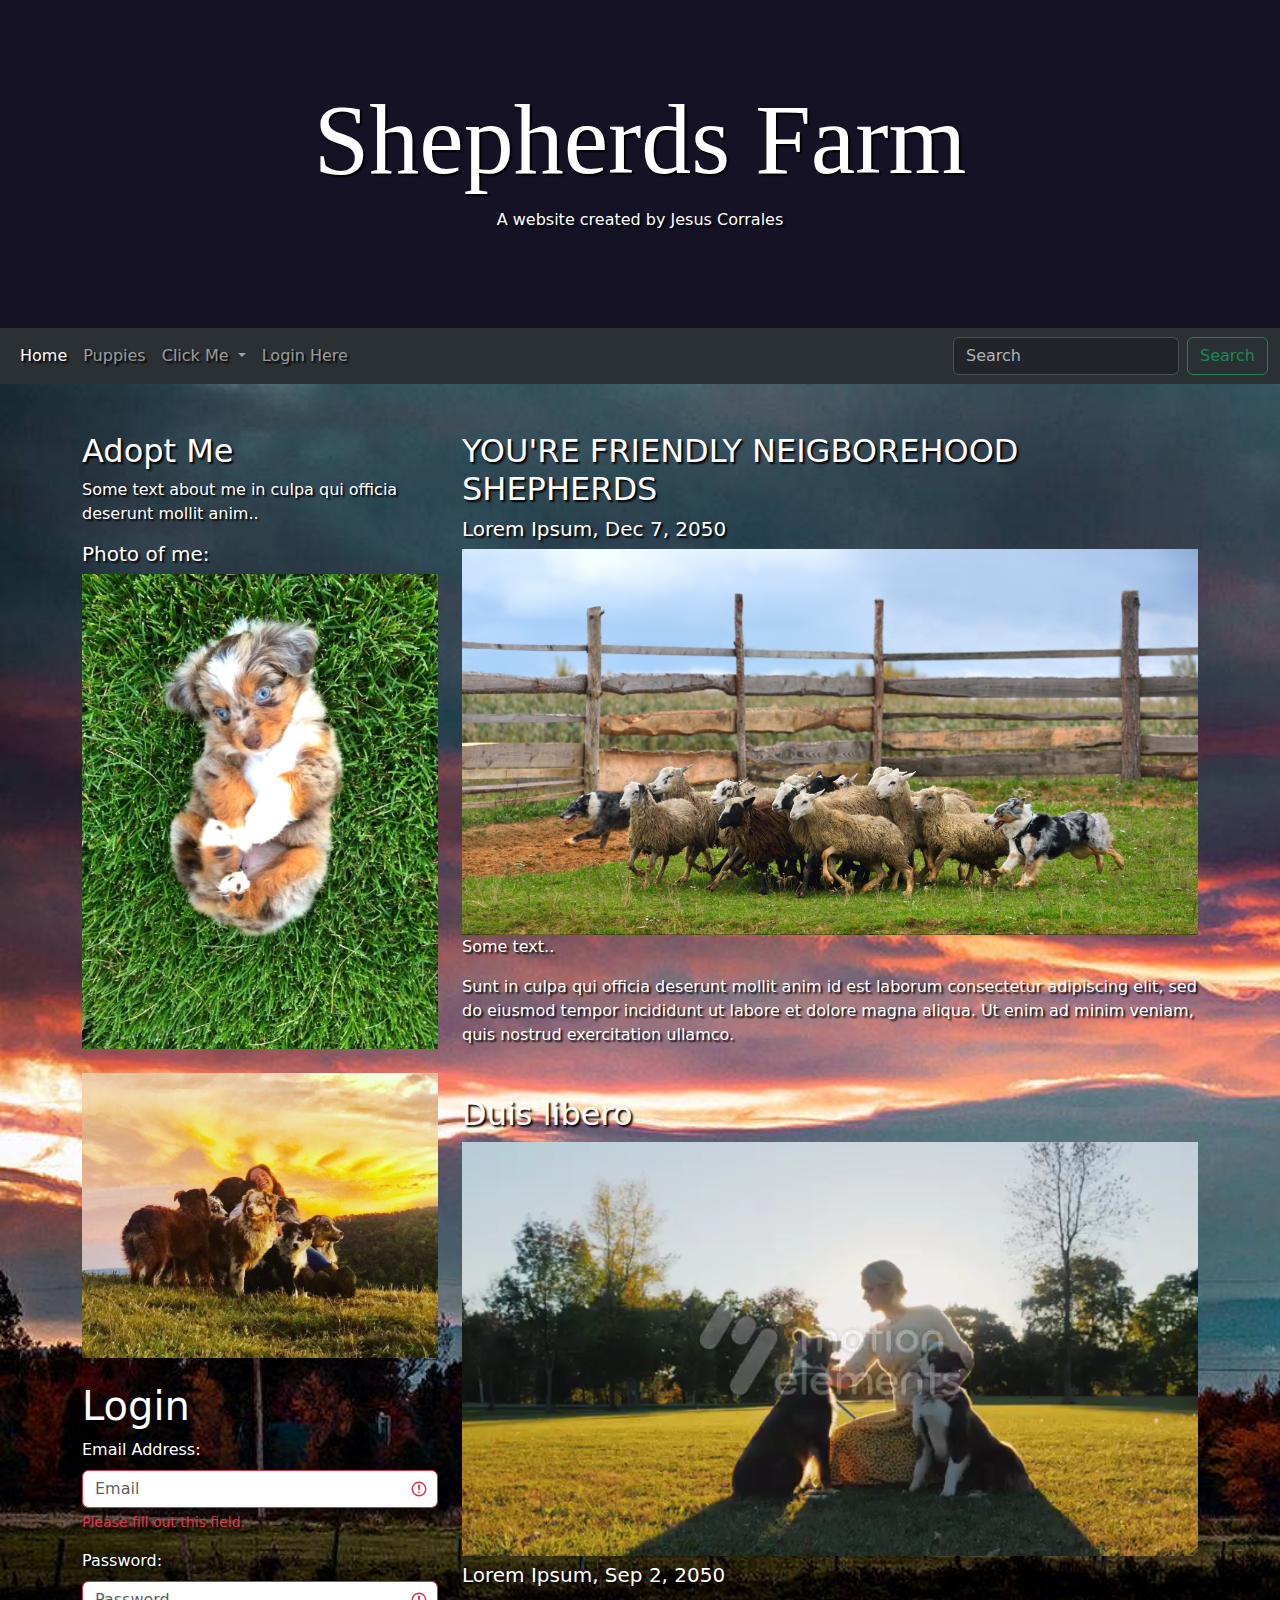
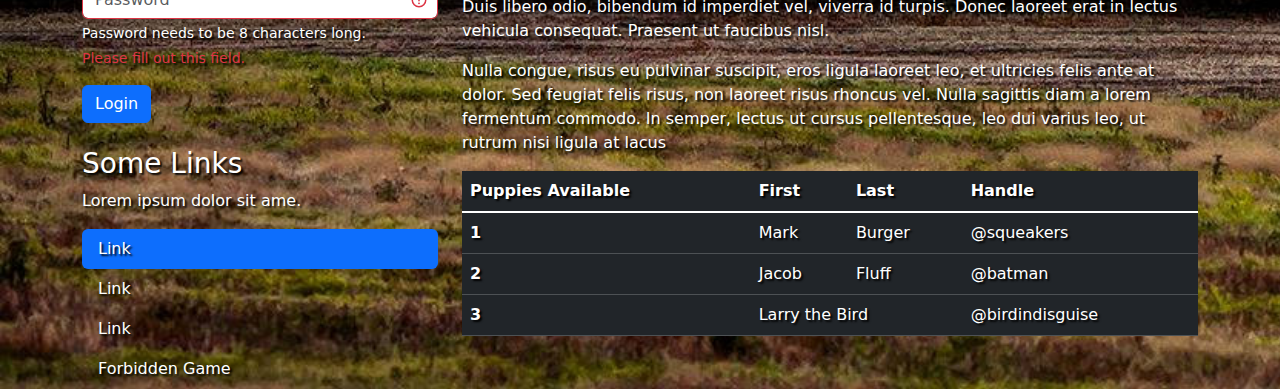
<file: index.html>
<!DOCTYPE html>
<html lang="en">

<head>
    <meta charset="UTF-8">
    <meta name="viewport" content="width=device-width, initial-scale=1.0">
    <title>Document</title>
    <!-- Bootstrap -->
    <link href="https://cdn.jsdelivr.net/npm/bootstrap@5.3.3/dist/css/bootstrap.min.css" rel="stylesheet"
        integrity="sha384-QWTKZyjpPEjISv5WaRU9OFeRpok6YctnYmDr5pNlyT2bRjXh0JMhjY6hW+ALEwIH" crossorigin="anonymous">
    <script src="https://cdn.jsdelivr.net/npm/bootstrap@5.3.3/dist/js/bootstrap.bundle.min.js"
        integrity="sha384-YvpcrYf0tY3lHB60NNkmXc5s9fDVZLESaAA55NDzOxhy9GkcIdslK1eN7N6jIeHz"
        crossorigin="anonymous"></script>

</head>

<body>
    <div style="padding: 80px; text-align: center; background: #151226; color: white; text-shadow: 2px 2px 2px black">
        <h1 style="font-size: 100px;font-family: cursive;"> Shepherds Farm</h1>
        <p>A website created by Jesus Corrales</p>
    </div>
    <div style="background-image: url('./images/3.jpg'); background-size: cover;">
        <!-- Navbar -->
        <nav style="text-shadow: 2px 2px 2px black" class="navbar navbar-expand-lg bg-body-tertiary"
            data-bs-theme="dark">
            <div class="container-fluid">

                <button class="navbar-toggler" type="button" data-bs-toggle="collapse"
                    data-bs-target="#navbarSupportedContent" aria-controls="navbarSupportedContent"
                    aria-expanded="false" aria-label="Toggle navigation">
                    <span class="navbar-toggler-icon"></span>
                </button>
                <div class="collapse navbar-collapse" id="navbarSupportedContent">
                    <ul class="navbar-nav me-auto mb-2 mb-lg-0">
                        <li class="nav-item">
                            <a class="nav-link active" aria-current="page" href="#">Home</a>
                        </li>
                        <li class="nav-item">
                            <a class="nav-link" href="about.html"> Puppies</a>
                        </li>
                        <li class="nav-item dropdown">
                            <a class="nav-link dropdown-toggle" href="#" role="button" data-bs-toggle="dropdown"
                                aria-expanded="false">
                                Click Me
                            </a>
                            <ul class="dropdown-menu">
                                <li><a class="dropdown-item" href="https://flukeout.github.io">Now click me</a></li>
                                <li><a class="dropdown-item" href="./contact.html">Adoption Form</a></li>
                                <li>
                                    <hr class="dropdown-divider">
                                </li>
                                <li><a class="dropdown-item" href="#">Something else here</a></li>
                            </ul>
                        </li>
                        <li class="nav-item">
                            <a class="nav-link" href="#login-form"> Login Here</a>
                        </li>
                    </ul>
                    <form class="d-flex" role="search">
                        <input class="form-control me-2" type="search" placeholder="Search" aria-label="Search">
                        <button class="btn btn-outline-success" type="submit">Search</button>
                    </form>
                </div>
            </div>
        </nav>

        <div style="text-shadow: 2px 2px 2px black" class="container mt-5 text-white">
            <div class="row">
                <div class="col-sm-4">
                    <h2>Adopt Me</h2>
                    <p>Some text about me in culpa qui officia deserunt mollit anim..</p>
                    <h5>Photo of me:</h5>
                    <img src="./images/2.webp" class="img-fluid" alt="2">
                    <br> <br>
                    <img src="./images/9.jpeg" class="img-fluid" alt="2">
                    <br> <br>
                    <h1>Login </h1>
                    <form id="login-form" class="was-validated text-white">
                        <!-- Email Address Input -->
                        <div class="mb-3">
                            <label for="email" class="form-label">
                                Email Address:
                            </label>
                            <input type="email" class="form-control" id="email" placeholder="Email" required />
                            <div class="valid-feedback">
                                Valid Email id
                            </div>
                            <div class="invalid-feedback">
                                Please fill out this field.
                            </div>
                        </div>
                        <!-- Password Input -->
                        <div style="text-shadow: 2px 2px 2px black" class="mb-3">
                            <label for="password" class="form-label">
                                Password:
                            </label>
                            <input type="password" class="form-control" id="password" placeholder="Password"
                                minlength="8" required />
                            <div class="form-text text-white" id="password-help-block">
                                Password needs to be 8 characters long.
                            </div>
                            <div class="valid-feedback">
                                Valid Password.
                            </div>
                            <div class="invalid-feedback">
                                Please fill out this field.
                            </div>
                        </div>

                        <button type="submit" class="btn btn-primary ">
                            Login
                        </button>
                    </form>
                    <h3 class="mt-4">Some Links</h3>
                    <p>Lorem ipsum dolor sit ame.</p>
                    <ul class="nav nav-pills flex-column text-white">
                        <li class="nav-item">
                            <a class="nav-link active" href="#">Link</a>
                        </li>
                        <li class="nav-item">
                            <a class="nav-link text-white" href="#">Link</a>
                        </li>
                        <li class="nav-item">
                            <a class="nav-link text-white" href="#">Link</a>
                        </li>
                        <li class="nav-item">
                            <a class="nav-link text-white" href="https://flexboxfroggy.com/#en">Forbidden Game</a>
                        </li>
                    </ul>

                    <hr class="d-sm-none">
                </div>
                <div style="text-shadow: 2px 2px 2px black" class="col-sm-8">
                    <h2>YOU'RE FRIENDLY NEIGBOREHOOD SHEPHERDS</h2>
                    <h5>Lorem Ipsum, Dec 7, 2050</h5>
                    <img src="./images/1.webp" class="img-fluid" alt="1">
                    <p>Some text..</p>
                    <p>Sunt in culpa qui officia deserunt mollit anim id est laborum consectetur adipiscing elit, sed do
                        eiusmod tempor incididunt ut labore et dolore magna aliqua. Ut enim ad minim veniam, quis
                        nostrud
                        exercitation ullamco.</p>

                    <h2 class="mt-5">Duis libero</h2>
                    <video width="100%" autoplay loop muted>
                        <source src="./images/5.mp4" type="video/mp4">
                        Your browser does not support the video tag.
                    </video>
                    <h5>Lorem Ipsum, Sep 2, 2050</h5>
                    <p>Duis libero odio, bibendum id imperdiet vel, viverra id turpis. Donec laoreet erat in lectus
                        vehicula consequat. Praesent ut faucibus nisl.</p>
                    <p>Nulla congue, risus eu pulvinar suscipit, eros ligula laoreet leo, et ultricies felis ante at
                        dolor. Sed feugiat felis risus, non laoreet risus rhoncus vel. Nulla sagittis diam a lorem
                        fermentum commodo. In semper, lectus ut cursus pellentesque, leo dui varius leo, ut rutrum nisi
                        ligula at lacus</p>
                    <!-- Table -->
                    <table class="table table-dark table-hover">
                        <thead>
                            <tr>
                                <th scope="col">Puppies Available</th>
                                <th scope="col">First</th>
                                <th scope="col">Last</th>
                                <th scope="col">Handle</th>
                            </tr>
                        </thead>
                        <tbody class="table-group-divider">
                            <tr>
                                <th scope="row">1</th>
                                <td>Mark</td>
                                <td>Burger</td>
                                <td>@squeakers</td>
                            </tr>
                            <tr>
                                <th scope="row">2</th>
                                <td>Jacob</td>
                                <td>Fluff</td>
                                <td>@batman</td>
                            </tr>
                            <tr>
                                <th scope="row">3</th>
                                <td colspan="2">Larry the Bird</td>
                                <td>@birdindisguise</td>
                            </tr>
                        </tbody>
                    </table>
                </div>
            </div>
        </div>


    </div>
</body>

</html>
</file>
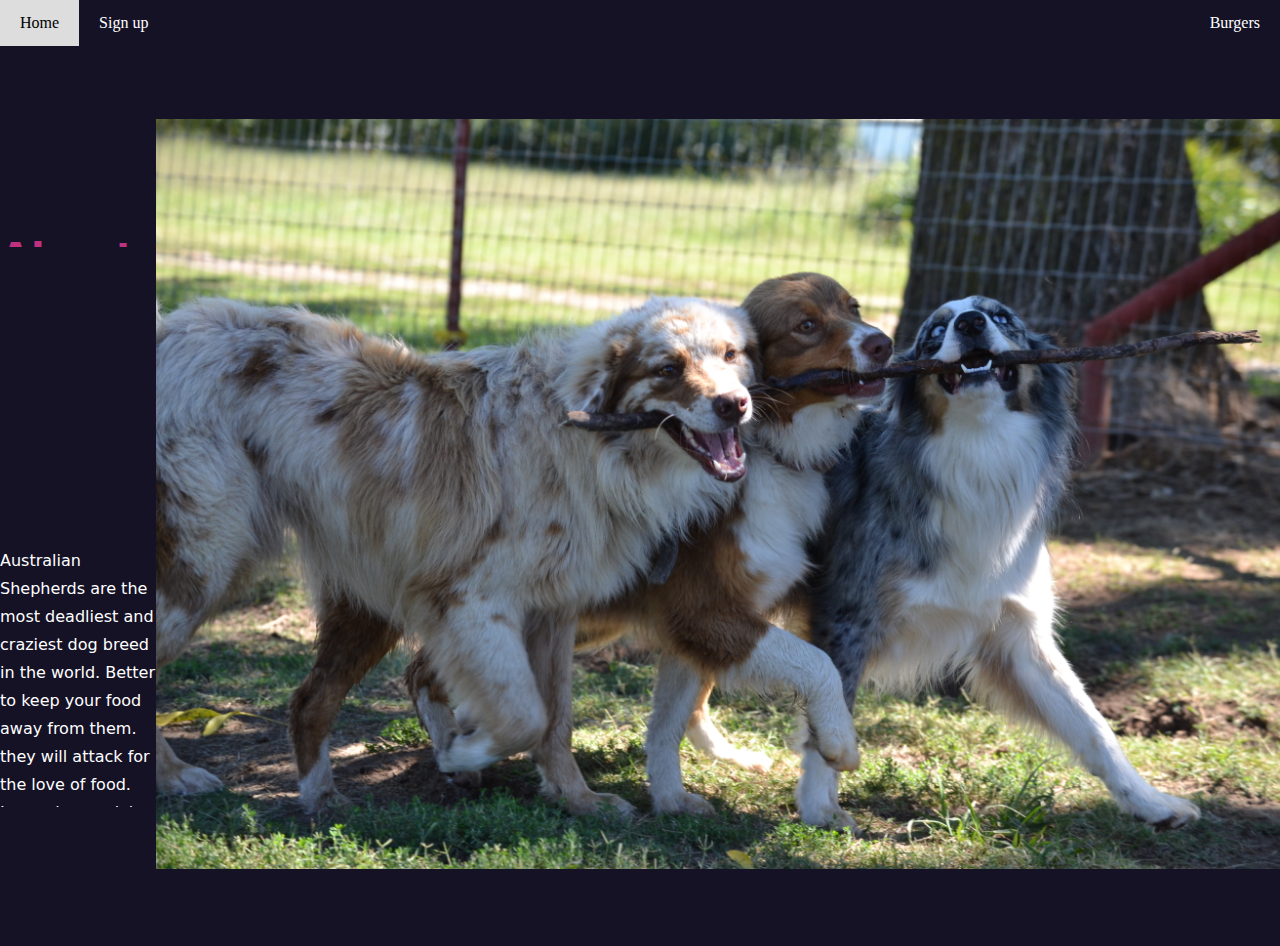
<file: about.html>
<!DOCTYPE html>
<html lang="en">

<head>
    <meta charset="UTF-8">
    <meta name="viewport" content="width=device-width, initial-scale=1.0">
    <title>Document</title>
    <link rel="stylesheet" href="styles.css">
</head>

<body>
    <!-- navbar -->
    <div class="navbar">
        <a href="./index.html">Home</a>
        <a href="./contact.html">Sign up</a>
        <a href="#" class="right">Burgers</a>
    </div>
    <!-- container for columns -->
    <div class="container">
        <div class="container_content">
            <div class="container_content_inner">
                <div class="title">
                    <h1>About us</h1>
                </div>
                <div class="par">
                    <p>Australian Shepherds are the most deadliest and craziest dog breed in the world. Better to keep
                        your food away from them. they will attack for the love of food. Lorem ipsum dolor sit amet
                        consectetur adipisicing elit. Quae, repellendus natus vitae, sequi exercitationem ipsam, qui
                        possimus sit eveniet laborum sapiente.</p>
                </div>
                <div class="btns">
                    <button class="btns_more">More</button>
                </div>
            </div>
        </div>
        <div class="container_outer_image">
            <div class="img-inner">
                <img src="./images/10.jpg" alt="" class="container_img" />
            </div>
        </div>
    </div>
    <div class="overlay"></div>
</body>

</html>
</file>
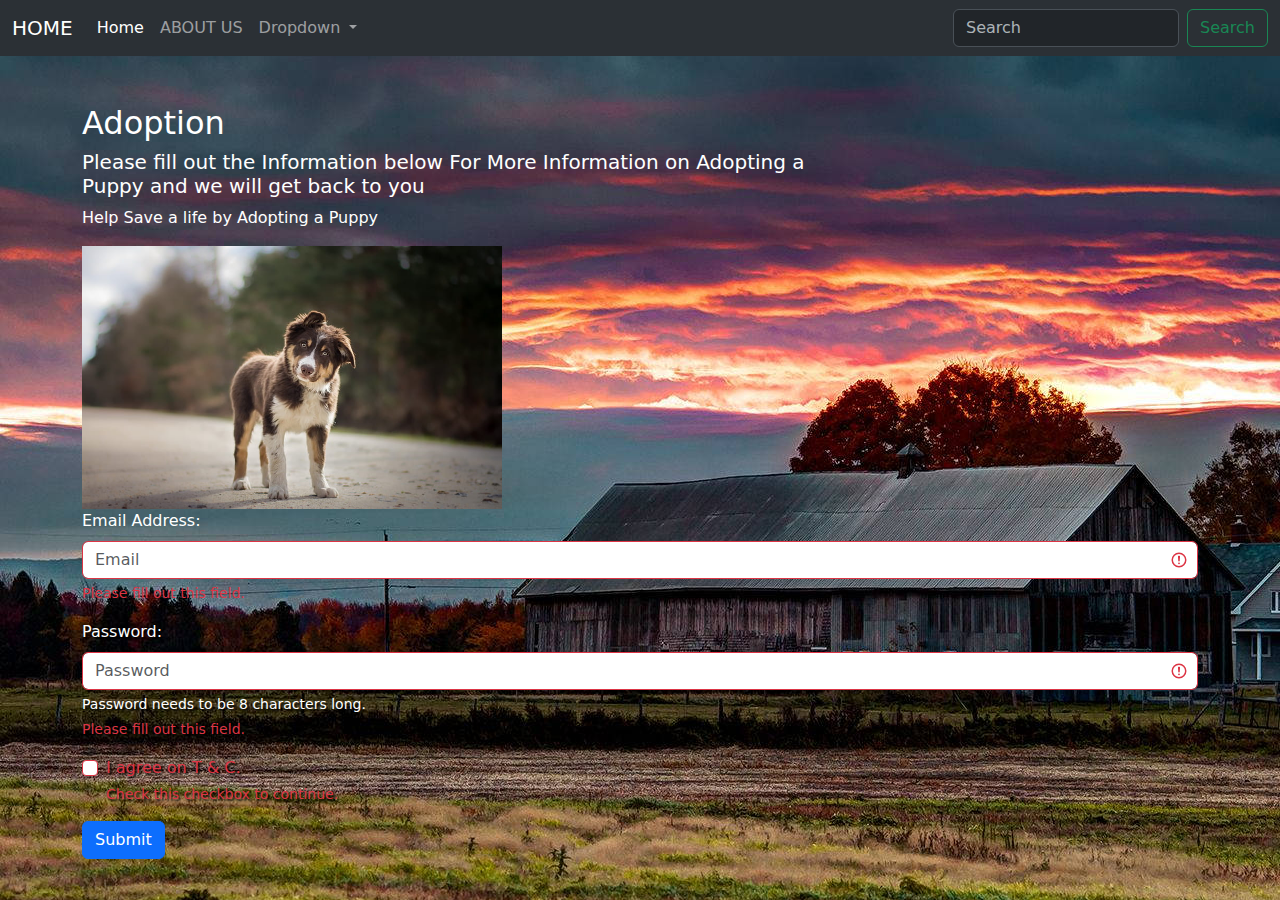
<file: contact.html>
<!DOCTYPE html>
<html lang="en">

<head>
    <meta charset="UTF-8">
    <meta name="viewport" content="width=device-width, initial-scale=1.0">
    <title>Document</title>
    <!-- Bootstrap -->
    <link href="https://cdn.jsdelivr.net/npm/bootstrap@5.3.3/dist/css/bootstrap.min.css" rel="stylesheet"
        integrity="sha384-QWTKZyjpPEjISv5WaRU9OFeRpok6YctnYmDr5pNlyT2bRjXh0JMhjY6hW+ALEwIH" crossorigin="anonymous">
    <script src="https://cdn.jsdelivr.net/npm/bootstrap@5.3.3/dist/js/bootstrap.bundle.min.js"
        integrity="sha384-YvpcrYf0tY3lHB60NNkmXc5s9fDVZLESaAA55NDzOxhy9GkcIdslK1eN7N6jIeHz"
        crossorigin="anonymous"></script>

</head>

<body
    style="background-image: url('./images/3.jpg');background-position: center; background-attachment: fixed; padding-top: 0; background-size: fill;">

    <nav class="navbar navbar-expand-lg bg-body-tertiary" data-bs-theme="dark">
        <div class="container-fluid">
            <a class="navbar-brand" href="./index.html">HOME</a>
            <button class="navbar-toggler" type="button" data-bs-toggle="collapse"
                data-bs-target="#navbarSupportedContent" aria-controls="navbarSupportedContent" aria-expanded="false"
                aria-label="Toggle navigation">
                <span class="navbar-toggler-icon"></span>
            </button>
            <div class="collapse navbar-collapse" id="navbarSupportedContent">
                <ul class="navbar-nav me-auto mb-2 mb-lg-0">
                    <li class="nav-item">
                        <a class="nav-link active" aria-current="page" href="index.html">Home</a>
                    </li>
                    <li class="nav-item">
                        <a class="nav-link" href="about.html"> ABOUT US</a>
                    </li>
                    <li class="nav-item dropdown">
                        <a class="nav-link dropdown-toggle" href="#" role="button" data-bs-toggle="dropdown"
                            aria-expanded="false"> Dropdown
                        </a>
                        <ul class="dropdown-menu">
                            <li><a class="dropdown-item" href="#">Action</a></li>
                            <li><a class="dropdown-item" href="#">Another action</a></li>
                            <li>
                                <hr class="dropdown-divider">
                            </li>
                            <li><a class="dropdown-item" href="#">Something else here</a></li>
                        </ul>
                    </li>
                    <li class="nav-item">

                    </li>
                </ul>
                <form class="d-flex" role="search">
                    <input class="form-control me-2" type="search" placeholder="Search" aria-label="Search">
                    <button class="btn btn-outline-success" type="submit">Search</button>
                </form>
            </div>
        </div>
    </nav>
    <div class="container mt-5">
        <div class="row">

            <div class="col-sm-8 text-white">
                <h2>Adoption</h2>
                <h5>Please fill out the Information below For More Information on Adopting a Puppy and we will get back
                    to you</h5>

                <!-- ARTICLE TEXT -->

                <p>
                    Help Save a life by Adopting a Puppy
                </p>
                <img src="./images/5.jpg" class="img-fluid" alt="4" width="420" height="340">
            </div>
        </div>

        <!-- FORM -->
        <form class="was-validated text-white">
            <!-- Email Address Input -->
            <div class="mb-3">
                <label for="email" class="form-label">
                    Email Address:
                </label>
                <input type="email" class="form-control" id="email" placeholder="Email" required />
                <div class="valid-feedback">
                    Valid Email id
                </div>
                <div class="invalid-feedback">
                    Please fill out this field.
                </div>
            </div>
            <!-- Password Input -->
            <div style="text-shadow: 2px 2px 2px black" class="mb-3">
                <label for="password" class="form-label">
                    Password:
                </label>
                <input type="password" class="form-control" id="password" placeholder="Password" minlength="8"
                    required />
                <div class="form-text text-white" id="password-help-block">
                    Password needs to be 8 characters long.
                </div>
                <div class="valid-feedback">
                    Valid Password.
                </div>
                <div class="invalid-feedback">
                    Please fill out this field.
                </div>
            </div>
            <!-- Checkbox -->
            <div style="text-shadow: 2px 2px 2px black" class="form-check mb-3">
                <input class="form-check-input" type="checkbox" id="checkbox" required />
                <label class="form-check-label" for="checkbox">
                    I agree on T & C.
                </label>
                <div class="valid-feedback">
                    You Agree to the T & C.
                </div>
                <div class="invalid-feedback">
                    Check this checkbox to continue.
                </div>
            </div>
            <button type="submit" class="btn btn-primary ">
                Submit
            </button>
        </form>
    </div>


</body>

</html>
</file>
<file: styles.css>
.navbar {
    overflow: hidden;
    background-color: #151226;
}

.navbar a {
    float: left;
    display: block;
    color: white;
    text-align: center;
    padding: 14px 20px;
    text-decoration: none;
}

.navbar a.right {
    float: right;
}

.navbar a:hover {
    background-color: #ddd;
    color: black;
}
/* selects all elements */
* {
 margin: 0px;
 padding: 0px;
 box-sizing: border-box;
}
/* selecting the highest-level parent element */
:root {
    --secondary-color: #151226;
    --contrast-color:#BF307F;
}

.overlay {
    position: absolute;
    top: 0;
    left: 0;
    right: 0;
    bottom: 0;
    height: 100%;
    z-index: -10;
    background-color: var(--contrast-color);
}

.container {
    display: flex;
    height: 100vh;
    justify-content: space-around;
    align-items: center;
    color: #fff;
    animation: expand .8s ease forwards;
    background-color: var(--secondary-color);
    position: relative;
    font-family: system-ui, -apple-system, BlinkMacSystemFont, 'Segoe UI', Roboto, Oxygen, Ubuntu, Cantarell, 'Open Sans', 'Helvetica Neue', sans-serif;
    transition: all .8s ease;
}

.container_content {
    width: 50%;
}

.container_content-inner {
    width: 80%;
    margin-left: 80px;
}

.container_outer_img {
    margin: 50px;
    width: 50%;
    overflow: hidden;
}

.container_img {
    width: 100%;
    animation: slideIn 1.5s ease-in-out forwards;
}

.par {
    height: auto;
    overflow: hidden;
}

p {
    line-height: 28px;
    transform: translateY(300px);
    animation: slideUp .8s ease-in-out forwards .8s;
}

.btns {
    height: 100%;
    position: relative;
    width: 150px;
    overflow: hidden;
}

.btns_more {
    background: transparent;
    border: 1px solid var(--contrast-color);
    border-radius: 50px;
    padding: 8px 12px;
    color: #BF307F;
    font-size: 16px;
    text-transform: uppercase;
    position: relative;
    margin-top: 15px;
    outline: none;
    transform: translateY(50px);
    animation: slideUp .8s ease forwards .5s;
}

.title {
    overflow: hidden;
    height: auto;
}

h1 {
    font-size: 40px;
    color: var(--contrast-color);
    margin-bottom: 20px;
    transform: translateY(100px);
    animation: slideUp .8s ease forwards .5s;
}


/* using keyframs to assign the animation to the elements */
@keyframes slideIn {
    0% {
      transform: translateX(500px) scale(.2);
    }
    100% {
      transform: translateX(0px) scale(1);
    }
  }
  
  @keyframes slideUp {
    0% {
      transform: translateY(300px);
    }
    100% {
      transform: translateY(0px);
    }
  }
  
  @keyframes expand {
    0% {
      transform: translateX(1400px);
    }
    100% {
      transform: translateX(0px);
    }
  }
</file>
